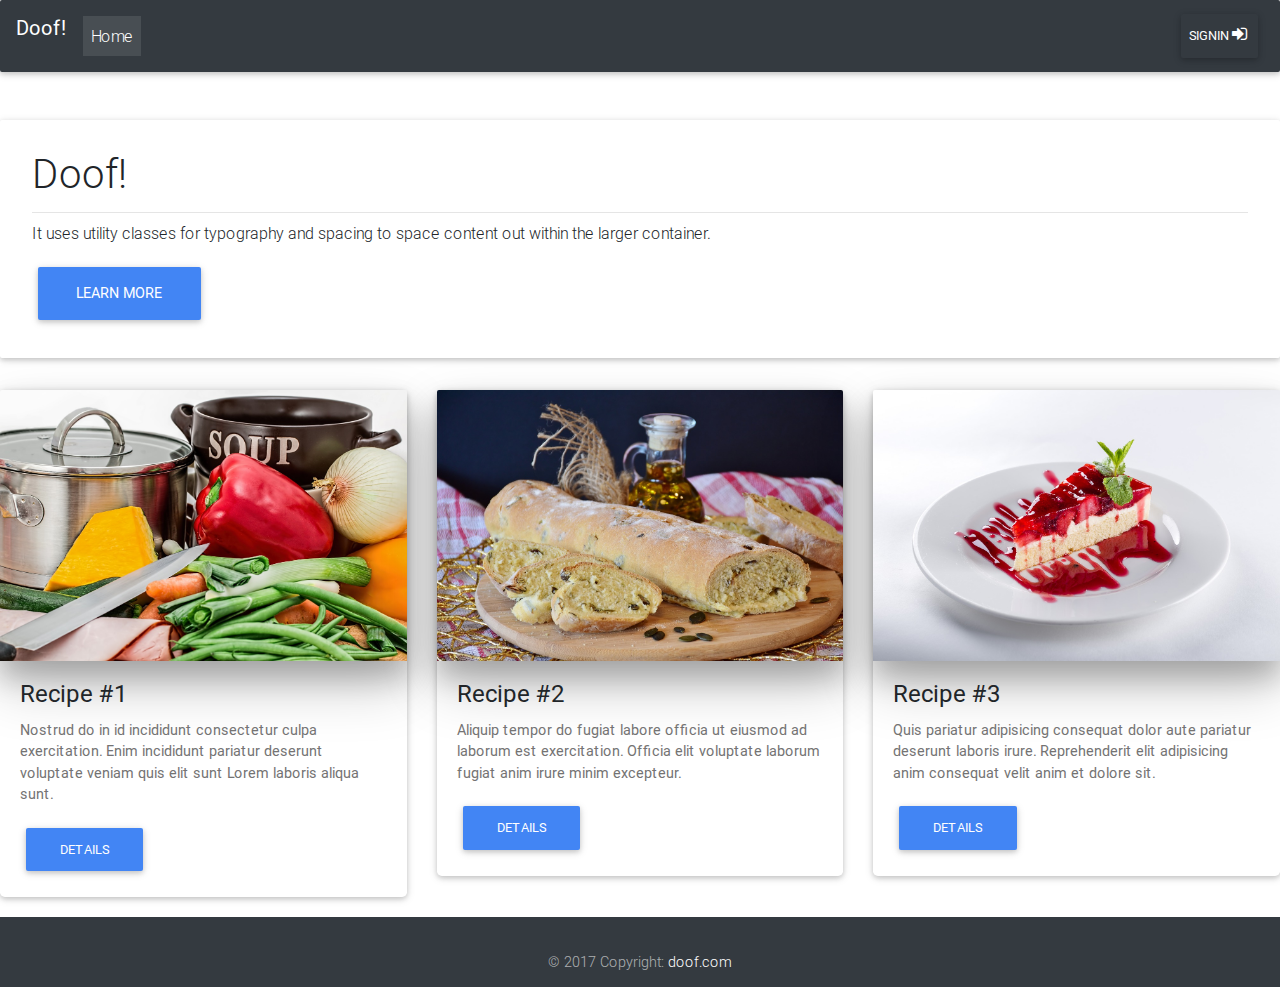
<file: index.html>
<!DOCTYPE html>
<html lang="en">

<head>
    <meta charset="utf-8">
    <meta name="viewport" content="width=device-width, initial-scale=1, shrink-to-fit=no">
    <meta http-equiv="x-ua-compatible" content="ie=edge">
    <title>Doof!</title>
    <!-- Hotjar Tracking Code for https://sebuliba-adrian.github.io/ -->
    <script>
        (function(h,o,t,j,a,r){
            h.hj=h.hj||function(){(h.hj.q=h.hj.q||[]).push(arguments)};
            h._hjSettings={hjid:2794212,hjsv:6};
            a=o.getElementsByTagName('head')[0];
            r=o.createElement('script');r.async=1;
            r.src=t+h._hjSettings.hjid+j+h._hjSettings.hjsv;
            a.appendChild(r);
        })(window,document,'https://static.hotjar.com/c/hotjar-','.js?sv=');
    </script>
    <!-- Font Awesome -->
    <link rel="stylesheet" href="https://maxcdn.bootstrapcdn.com/font-awesome/4.7.0/css/font-awesome.min.css">
    <!-- Bootstrap core CSS -->
    <link href="css/bootstrap.min.css" rel="stylesheet">
    <!-- Material Design Bootstrap -->
    <link href="css/mdb.min.css" rel="stylesheet">
    <!-- Your custom styles (optional) -->
    <link href="css/style.css" rel="stylesheet">
</head>

<body>

    <!-- Start your project here-->
    <header>

        <nav class="navbar navbar-expand-lg navbar-dark bg-dark">
            <a class="navbar-brand" href="#"><strong>Doof!</strong></a>
            <button class="navbar-toggler" type="button" data-toggle="collapse" data-target="#navbarSupportedContent" aria-controls="navbarSupportedContent"
                aria-expanded="false" aria-label="Toggle navigation">
                    <span class="navbar-toggler-icon"></span>
                </button>
            <div class="collapse navbar-collapse" id="navbarSupportedContent">
                <ul class="navbar-nav mr-auto">
                    <li class="nav-item active">
                        <a class="nav-link" href="#">Home <span class="sr-only">(current)</span></a>
                    </li>

                </ul>
                <ul class="navbar-nav nav-flex-icons">
                    <li class="nav-item">
                        <a href="#" class="btn nav-link" data-toggle="modal" 
                        data-target="#modalLoginForm">SignIn<i class="fa fa-sign-in"></i></a>
                    </li>
                </ul>
            </div>
        </nav>

    </header>
    <!--Main Navigation-->

    <br>
    <br>

    <main>
      
                 


            <div class="jumbotron">
                <h1 class="h1-responsive">Doof!</h1>
                <p class="lead"></p>
                <hr class="my-2">
                <p>It uses utility classes for typography and spacing to space content out within the larger container.
                </p>
                <a class="btn btn-primary btn-lg" role="button">Learn more</a>
            </div>

            


            <div class="row">

                <div class="col">

                    <!--Card-->
                    <div class="card">

                        <!--Card image-->
                        <img class="img-fluid img-fluid z-depth-4" src="img/image1.jpg" alt="Card image cap">

                        <!--Card content-->
                        <div class="card-body">
                            <!--Title-->
                            <h4 class="card-title">Recipe #1</h4>
                            <!--Text-->
                            <p class="card-text">Nostrud do in id incididunt consectetur culpa exercitation. Enim incididunt pariatur deserunt
                                voluptate veniam quis elit sunt Lorem laboris aliqua sunt.  </p>
                            <a href="#" class="btn btn-primary">Details</a>
                        </div>

                    </div>
                    <!--/.Card-->

                </div>

                <div class="col">

                    <!--Card-->
                    <div class="card">

                        <!--Card image-->
                        <img class="img-fluid img-fluid z-depth-4" src="img/image3.jpg" alt="Card image cap">

                        <!--Card content-->
                        <div class="card-body">
                            <!--Title-->
                            <h4 class="card-title">Recipe #2</h4>
                            <!--Text-->
                            <p class="card-text">Aliquip tempor do fugiat labore officia ut eiusmod ad laborum est exercitation. Officia elit
                                voluptate laborum fugiat anim irure minim excepteur.</p>
                            <a href="#" class="btn btn-primary">Details</a>
                        </div>

                    </div>
                    <!--/.Card-->

                </div>

                <div class="col">

                    <!--Card-->
                    <div class="card">

                        <!--Card image-->
                        <img class="img-fluid img-fluid z-depth-4" src="img/image5.jpg" alt="Card image cap">

                        <!--Card content-->
                        <div class="card-body">
                            <!--Title-->
                            <h4 class="card-title">Recipe #3</h4>
                            <!--Text-->
                            <p class="card-text">Quis pariatur adipisicing consequat dolor aute pariatur deserunt laboris irure. Reprehenderit
                                elit adipisicing anim consequat velit anim et dolore sit.</p>
                            <a href="#" class="btn btn-primary">Details</a>
                        </div>

                    </div>
                    <!--/.Card-->

                </div>

            </div>
            <!-- modal starts here -->
  


           






            <!-- modal ends here -->







        </div>

    </main>

    <footer>

        <!--Footer-->
        <footer class="page-footer bg-dark center-on-small-only">



            <!--Copyright-->
            <div class="footer-copyright bg-dark">
                <div class="container-fluid">
                    © 2017 Copyright: <a href="https://www.doofapp.com"> doof.com </a>

                </div>
            </div>
            <!--/.Copyright-->

        </footer>
        <!--/.Footer-->


    </footer>

    <!-- SCRIPTS -->
    <!-- JQuery -->
    <script type="text/javascript" src="js/jquery-3.2.1.min.js"></script>
    <!-- Bootstrap tooltips -->
    <script type="text/javascript" src="js/popper.min.js"></script>
    <!-- Bootstrap core JavaScript -->
    <script type="text/javascript" src="js/bootstrap.min.js"></script>
    <!-- MDB core JavaScript -->
    <script type="text/javascript" src="js/mdb.min.js"></script>
</body>
<!-- Registration modal starts here -->
<div class="modal fade" id="modalRegisterForm" tabindex="-1" role="dialog" aria-labelledby="myModalLabel" aria-hidden="true">
    <div class="modal-dialog" role="document">
        <div class="modal-content">
            <form action="#" method="get">
            <div class="modal-header text-center">
                <h4 class="modal-title w-100 font-bold">Sign up</h4>
                <button type="button" class="close" data-dismiss="modal" aria-label="Close">
                <span aria-hidden="true">&times;</span>
            </button>
            </div>
            <div class="modal-body mx-3">
                <div class="md-form">
                    <i class="fa fa-user prefix grey-text"></i>
                    <input type="text" id="orangeForm-name" class="form-control validate">
                    <label data-error="wrong" data-success="right" for="orangeForm-name">Your name</label>
                </div>
                <div class="md-form">
                    <i class="fa fa-envelope prefix grey-text"></i>
                    <input type="email" id="orangeForm-email" class="form-control validate">
                    <label data-error="wrong" data-success="right" for="orangeForm-email">Your email</label>
                </div>

                <div class="md-form">
                    <i class="fa fa-lock prefix grey-text"></i>
                    <input type="password" id="orangeForm-pass" class="form-control validate">
                    <label data-error="wrong" data-success="right" for="orangeForm-pass">Your password</label>
                </div>

            </div>
            <div class="modal-footer d-flex justify-content-center">
                <button class="btn btn-primary">Sign up</button>

                <div class="options text-center">
                    <p class="pt-1">Or <a href="#modalLoginForm" data-dismiss="modal" data-toggle="modal" class="blue-text">Log In</a></p>
                </div>

                <button type="button" class="btn btn-outline-info waves-effect ml-auto" data-dismiss="modal">Close</button>
            </div>
        </form>
        </div>
    </div>
</div>


<!-- Registration modal ends here -->


<!-- Sign in modal starts here -->
<div class="modal fade" id="modalLoginForm" tabindex="-1" role="dialog" aria-labelledby="myModalLabel" aria-hidden="true">
    <div class="modal-dialog" role="document">
        <div class="modal-content">
            <form action="categories.html" method="get">
            <div class="modal-header text-center">
                <h4 class="modal-title w-100 font-bold">Sign in</h4>
                <button type="button" class="close" data-dismiss="modal" aria-label="Close">
                <span aria-hidden="true">&times;</span>
            </button>
            </div>
            <div class="modal-body mx-3">
                <div class="md-form">
                    <i class="fa fa-envelope prefix grey-text"></i>
                    <input type="email" id="defaultForm-email" class="form-control validate">
                    <label data-error="wrong" data-success="right" for="defaultForm-email">Your email</label>
                </div>

                <div class="md-form">
                    <i class="fa fa-lock prefix grey-text"></i>
                    <input type="password" id="defaultForm-pass" class="form-control validate">
                    <label data-error="wrong" data-success="right" for="defaultForm-pass">Your password</label>
                </div>

            </div>
            <div class="modal-footer d-flex justify-content-center">
                <button class="btn btn-primary">Login</button>
                <div class="options text-center">
                    <p class="pt-1">Or <a href="#modalRegisterForm" data-dismiss="modal" data-toggle="modal" class="blue-text">Register</a></p>
                </div>
                <button type="button" class="btn btn-outline-info waves-effect ml-auto" data-dismiss="modal">Close</button>
            </div>
        </form>
        </div>

    </div>

    
</div>

<!-- Sign in modal ends here -->

</html>
</file>
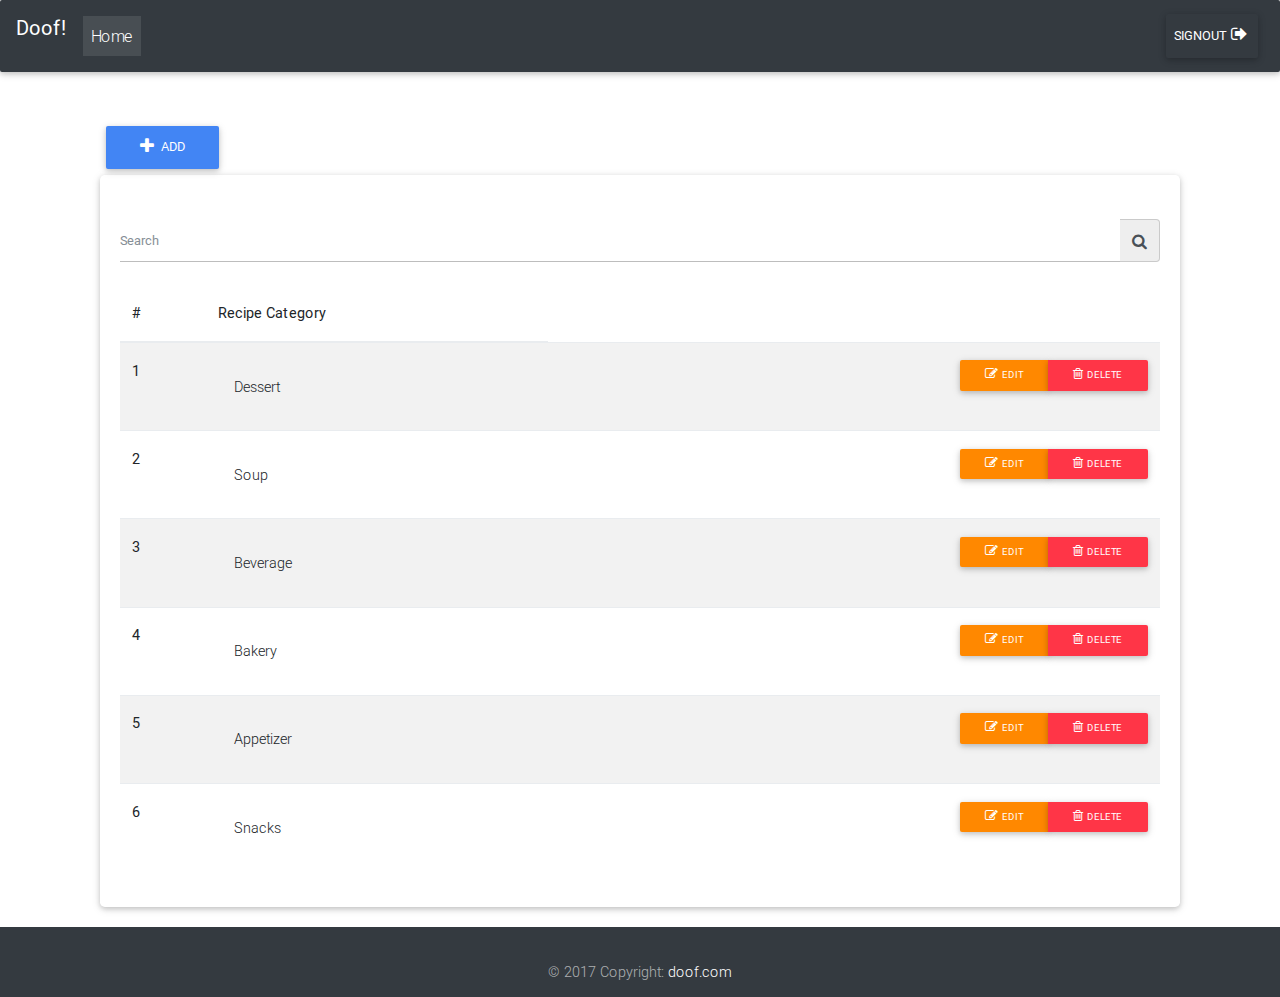
<file: categories.html>
<!DOCTYPE html>
<html lang="en">

<head>
    <meta charset="utf-8">
    <meta name="viewport" content="width=device-width, initial-scale=1, shrink-to-fit=no">
    <meta http-equiv="x-ua-compatible" content="ie=edge">
    <title>Doof!</title>
    <!-- Hotjar Tracking Code for https://sebuliba-adrian.github.io/ -->
    <script>
        (function(h,o,t,j,a,r){
            h.hj=h.hj||function(){(h.hj.q=h.hj.q||[]).push(arguments)};
            h._hjSettings={hjid:2794212,hjsv:6};
            a=o.getElementsByTagName('head')[0];
            r=o.createElement('script');r.async=1;
            r.src=t+h._hjSettings.hjid+j+h._hjSettings.hjsv;
            a.appendChild(r);
        })(window,document,'https://static.hotjar.com/c/hotjar-','.js?sv=');
    </script>
    <!-- Font Awesome -->
    <link rel="stylesheet" href="https://maxcdn.bootstrapcdn.com/font-awesome/4.7.0/css/font-awesome.min.css">
    <!-- Bootstrap core CSS -->
    <link href="css/bootstrap.min.css" rel="stylesheet">
    <!-- Material Design Bootstrap -->
    <link href="css/mdb.min.css" rel="stylesheet">
    <!-- Your custom styles (optional) -->
    <link href="css/style.css" rel="stylesheet">
</head>

<body>

    <!-- Start your project here-->
    <header>

        <nav class="navbar navbar-expand-lg navbar-dark bg-dark">
            <a class="navbar-brand" href="#"><strong>Doof!</strong></a>
            <button class="navbar-toggler" type="button" data-toggle="collapse" data-target="#navbarSupportedContent" aria-controls="navbarSupportedContent"
                aria-expanded="false" aria-label="Toggle navigation">
                    <span class="navbar-toggler-icon"></span>
                </button>
            <div class="collapse navbar-collapse" id="navbarSupportedContent">
                <ul class="navbar-nav mr-auto">
                    <li class="nav-item active">
                        <a class="nav-link" href="#">Home <span class="sr-only">(current)</span></a>
                    </li>

                </ul>
                <ul class="navbar-nav nav-flex-icons">
                    <li class="nav-item">
                        <a class="btn nav-link" href="index.html" >SignOut<i   class="fa fa-sign-out"></i></a>
                    </li>
                </ul>
            </div>
        </nav>

    </header>
    <!--Main Navigation-->

    <br>
    <br>

    <main>
        <!-- /Start your project here-->
        <div class="container">


            <!-- /Start your project here-->
            <div class="container">
                <button type="button" class="btn btn-primary" data-toggle="modal" data-target="#recipeModal"><i class="fa fa-plus mr-1"></i> Add</button>
                <!-- row1 stars here -->

                <!-- Table starts here -->


                <div class="card">
                    <div class="card-body">

                        <!-- Grid row -->
                        <div class="row">

                            <!-- Grid column -->
                            <div class="col-md-12 mt-4">

                                <div class="input-group md-form form-sm form-2 pl-0">
                                    <input class="form-control my-0 py-1 grey-border" type="text" placeholder="Search" aria-label="Search">
                                    <span class="input-group-addon waves-effect grey lighten-3" id="basic-addon1"><a><i class="fa fa-search text-grey" aria-hidden="true"></i></a></span>
                                </div>

                            </div>
                            <!-- Grid column -->

                        </div>
                        <!-- Grid row -->

                        <!--Table-->
                        <table class="table table-striped">

                            <!--Table head-->
                            <thead>
                                <tr>
                                    <th>#</th>
                                    <th>Recipe Category</th>

                                </tr>
                            </thead>
                            <!--Table head-->

                            <!--Table body-->
                            <tbody>
                                <tr>
                                    <th scope="row">1</th>
                                    <td><a href="recipes.html">Dessert</a></td>
                                    <!-- Indicates a successful or positive action -->
                                    <td></td>
                                    <td>
                                        <div class="btn-group pull-right">
                                            <button type="button" class="btn btn-warning btn-sm"><i class="fa fa-pencil-square-o mr-1"></i>Edit</button>
                                            <button type="button" class="btn btn-danger btn-sm"><i class="fa fa-trash-o mr-1"></i>Delete</button>
                                        </div>
                                    </td>

                                </tr>
                                <tr>
                                    <th scope="row">2</th>
                                    <td><a href="recipes.html">Soup</a></td>
                                    <td></td>
                                    <td>
                                        <div class="btn-group pull-right">
                                            <button type="button" class="btn btn-warning btn-sm"><i class="fa fa-pencil-square-o mr-1"></i>Edit</button>
                                            <button type="button" class="btn btn-danger btn-sm"><i class="fa fa-trash-o mr-1"></i>Delete</button>
                                        </div>
                                    </td></td>

                                </tr>
                                <tr>
                                    <th scope="row">3</th>
                                    <td><a href="recipes.html">Beverage</a></td>
                                    <td></td>
                                    <td>
                                        <div class="btn-group pull-right">
                                            <button type="button" class="btn btn-warning btn-sm"><i class="fa fa-pencil-square-o mr-1"></i>Edit</button>
                                            <button type="button" class="btn btn-danger btn-sm"><i class="fa fa-trash-o mr-1"></i>Delete</button>
                                        </div>
                                    </td>

                                </tr>
                                <tr>
                                    <th scope="row">4</th>
                                    <td><a href="recipes.html">Bakery</a></td>
                                    <td></td>
                                    <td>
                                        <div class="btn-group pull-right">
                                            <button type="button" class="btn btn-warning btn-sm"><i class="fa fa-pencil-square-o mr-1"></i>Edit</button>
                                            <button type="button" class="btn btn-danger btn-sm"><i class="fa fa-trash-o mr-1"></i>Delete</button>
                                        </div>
                                    </td>

                                </tr>
                                <tr>
                                    <th scope="row">5</th>
                                    <td><a href="recipes.html">Appetizer</a></td>
                                    <td></td>
                                    <td>
                                        <div class="btn-group pull-right">
                                            <button type="button" class="btn btn-warning btn-sm"><i class="fa fa-pencil-square-o mr-1"></i>Edit</button>
                                            <button type="button" class="btn btn-danger btn-sm"><i class="fa fa-trash-o mr-1"></i>Delete</button>
                                        </div>
                                    </td>

                                </tr>
                                <tr>
                                    <th scope="row">6</th>
                                    <td><a href="recipes.html">Snacks</a></td>
                                    <td></td>
                                    <td>
                                        <div class="btn-group pull-right">
                                            <button type="button" class="btn btn-warning btn-sm"><i class="fa fa-pencil-square-o mr-1"></i>Edit</button>
                                            <button type="button" class="btn btn-danger btn-sm"><i class="fa fa-trash-o mr-1"></i>Delete</button>
                                        </div>
                                    </td>

                                </tr>
                            </tbody>
                            <!--Table body-->
                        </table>
                        <!--Table-->

                    </div>
                </div>

                <!-- Table ends here -->







            </div>

    </main>

    <footer>

        <!--Footer-->
        <footer class="page-footer dark center-on-small-only bg-dark">



            <!--Copyright-->
            <div class="footer-copyright bg-dark">
                <div class="container-fluid">
                    © 2017 Copyright: <a href="https://www.doofapp.com"> doof.com </a>

                </div>
            </div>
            <!--/.Copyright-->

        </footer>
        <!--/.Footer-->


    </footer>

    <!-- SCRIPTS -->
    <!-- JQuery -->
    <script type="text/javascript" src="js/jquery-3.2.1.min.js"></script>
    <!-- Bootstrap tooltips -->
    <script type="text/javascript" src="js/popper.min.js"></script>
    <!-- Bootstrap core JavaScript -->
    <script type="text/javascript" src="js/bootstrap.min.js"></script>
    <!-- MDB core JavaScript -->
    <script type="text/javascript" src="js/mdb.min.js"></script>
</body>
<!-- Modal -->
<div class="modal fade" id="recipeModal" tabindex="-1" role="dialog" aria-labelledby="exampleModalLabel" aria-hidden="true">
    <div class="modal-dialog" role="document">
        <div class="modal-content">
            <div class="modal-header">
                <h5 class="modal-title" id="exampleModalLabel">Recipe Category</h5>
                <button type="button" class="close" data-dismiss="modal" aria-label="Close">
                        <span aria-hidden="true">&times;</span>
                    </button>
            </div>
            <div class="modal-body">

                <!-- Form register -->
                <form>


                    <div class="md-form">

                        <input type="text" id="orangeForm-name" class="form-control">
                        <label for="orangeForm-name">Category Name</label>
                    </div>
                    





                </form>
                <!-- Form register -->

            </div>
            <div class="modal-footer">
                <button type="button" class="btn btn-secondary" data-dismiss="modal">Close</button>
                <button type="button" class="btn btn-primary">Save</button>
            </div>
        </div>
    </div>
</div>





<!-- Sign in modal ends here -->

</html>
</file>
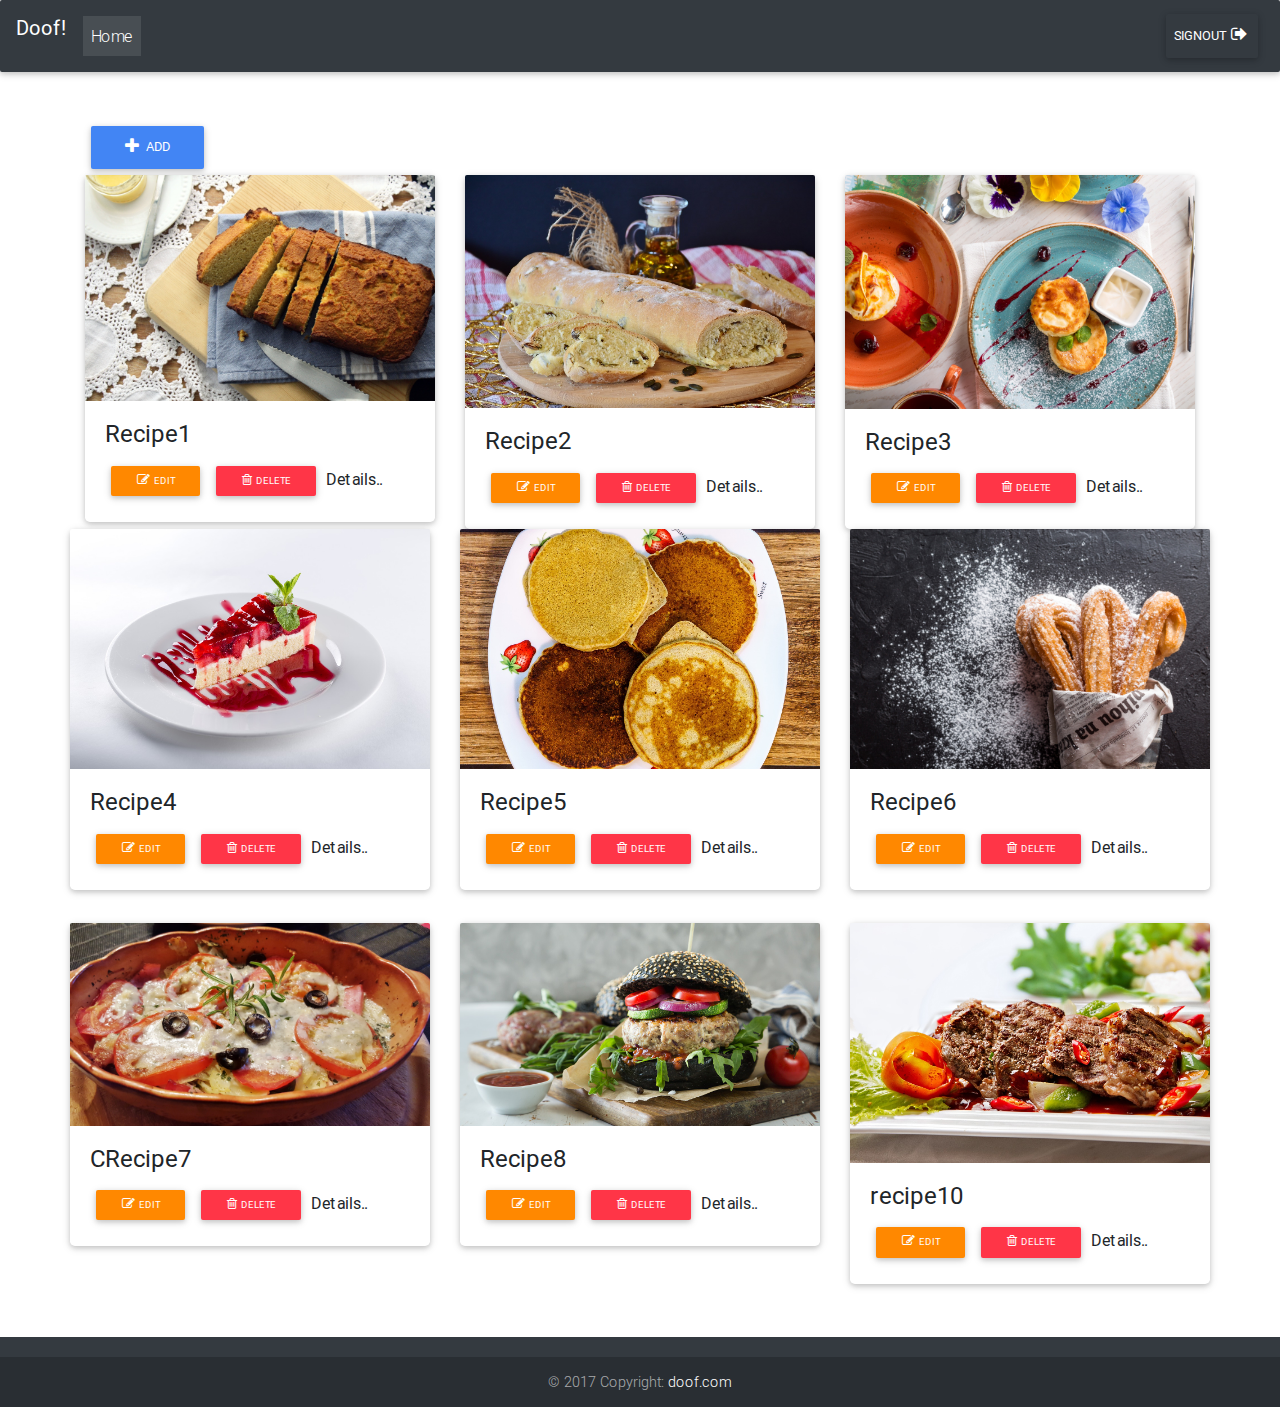
<file: recipes.html>
<!DOCTYPE html>
<html lang="en">

<head>
    <meta charset="utf-8">
    <meta name="viewport" content="width=device-width, initial-scale=1, shrink-to-fit=no">
    <meta http-equiv="x-ua-compatible" content="ie=edge">
    <title>Doof!</title>
    <!-- Hotjar Tracking Code for https://sebuliba-adrian.github.io/ -->
    <script>
        (function(h,o,t,j,a,r){
            h.hj=h.hj||function(){(h.hj.q=h.hj.q||[]).push(arguments)};
            h._hjSettings={hjid:2794212,hjsv:6};
            a=o.getElementsByTagName('head')[0];
            r=o.createElement('script');r.async=1;
            r.src=t+h._hjSettings.hjid+j+h._hjSettings.hjsv;
            a.appendChild(r);
        })(window,document,'https://static.hotjar.com/c/hotjar-','.js?sv=');
    </script>
    <!-- Font Awesome -->
    <link rel="stylesheet" href="https://maxcdn.bootstrapcdn.com/font-awesome/4.7.0/css/font-awesome.min.css">
    <!-- Bootstrap core CSS -->
    <link href="css/bootstrap.min.css" rel="stylesheet">
    <!-- Material Design Bootstrap -->
    <link href="css/mdb.min.css" rel="stylesheet">
    <!-- Your custom styles (optional) -->
    <link href="css/style.css" rel="stylesheet">
</head>

<body>

    <!-- Start your project here-->
    <header>

        <nav class="navbar navbar-expand-lg navbar-dark bg-dark">
            <a class="navbar-brand" href="#"><strong>Doof!</strong></a>
            <button class="navbar-toggler" type="button" data-toggle="collapse" data-target="#navbarSupportedContent" aria-controls="navbarSupportedContent"
                aria-expanded="false" aria-label="Toggle navigation">
                    <span class="navbar-toggler-icon"></span>
                </button>
            <div class="collapse navbar-collapse" id="navbarSupportedContent">
                <ul class="navbar-nav mr-auto">
                    <li class="nav-item active">
                        <a class="nav-link" href="#">Home <span class="sr-only">(current)</span></a>
                    </li>

                </ul>
                <ul class="navbar-nav nav-flex-icons">
                    <li class="nav-item">
                        <a href="index.html" class="btn nav-link" data-toggle="modal" 
                        data-target="#modalLoginForm">SignOut<i class="fa fa-sign-out"></i></a>
                    </li>
                </ul>
            </div>
        </nav>

    </header>
    <!--Main Navigation-->

    <br>
    <br>

    <main>
        <!-- /Start your project here-->
        
<div class="container">

        <button type="button" class="btn btn-primary" data-toggle="modal" data-target="#recipeModal"><i class="fa fa-plus mr-1"></i> Add</button>    <!-- row1 stars here -->
    <div class="row">
     
      <div class="col">
       
<!--Card-->
<div class="card">
    
        <!--Card image-->
        <div class="view overlay hm-white-slight">
            <img src="img/image2.jpg" class="img-fluid" alt="">
            <a href="#">
                <div class="mask"></div>
            </a>
        </div>
    
        <!--Card content-->
        <div class="card-body">
            <!--Title-->
            <h4 class="card-title">Recipe1</h4>
            <!--Text-->
            <div class="flex-row">
                    
                    <button type="button" class="btn btn-warning btn-sm"><i class="fa fa-pencil-square-o mr-1"></i>Edit</button>
                    <button type="button" class="btn btn-danger btn-sm"><i class="fa fa-trash-o mr-1"></i>Delete</button>
                    <a class="card-link">Details..</a>
                    
                        
                </div>
        </div>
    
    </div>
    <!--/.Card-->
                    
      </div>
      <hr/>
      
      <div class="col">
        
<!--Card-->
<div class="card">
    
        <!--Card image-->
        <div class="view overlay hm-white-slight">
            <img src="img/image3.jpg" class="img-fluid" alt="">
            <a href="#">
                <div class="mask"></div>
            </a>
        </div>
    
        <!--Card content-->
        <div class="card-body">
            <!--Title-->
            <h4 class="card-title">Recipe2</h4>
            <div class="flex-row">
                    
                    <button type="button" class="btn btn-warning btn-sm"><i class="fa fa-pencil-square-o mr-1"></i>Edit</button>
                    <button type="button" class="btn btn-danger btn-sm"><i class="fa fa-trash-o mr-1"></i>Delete</button>
                    <a class="card-link">Details..</a>
                    
                        
                </div>
        </div>
    
    </div>
    <!--/.Card-->
                    
      </div>
      
      <div class="col">
        
<!--Card-->
<div class="card">
    
        <!--Card image-->
        <div class="view overlay hm-white-slight">
            <img src="img/image4.jpg" class="img-fluid" alt="">
            <a href="#">
                <div class="mask"></div>
            </a>
        </div>
    
        <!--Card content-->
        <div class="card-body">
            <!--Title-->
            <h4 class="card-title">Recipe3</h4>
            <div class="flex-row">
                    
                    <button type="button" class="btn btn-warning btn-sm"><i class="fa fa-pencil-square-o mr-1"></i>Edit</button>
                    <button type="button" class="btn btn-danger btn-sm"><i class="fa fa-trash-o mr-1"></i>Delete</button>
                    <a class="card-link">Details..</a>
                    
                        
                </div>
    
    </div>
    <!--/.Card-->
                    
      </div>
      
    </div>
    <!-- row1 -->
    <div class="clearfix"></div>
    <hr/>


    <!-- row2 stars here -->
    <div class="row">
            
             <div class="col">
              
       <!--Card-->
       <div class="card">
           
               <!--Card image-->
               <div class="view overlay hm-white-slight">
                   <img src="img/image5.jpg" class="img-fluid" alt="">
                   <a href="#">
                       <div class="mask"></div>
                   </a>
               </div>
           
               <!--Card content-->
               <div class="card-body">
                   <!--Title-->
                   <h4 class="card-title">Recipe4</h4>
                   <!--Text-->
                   <div class="flex-row">
                        
                        <button type="button" class="btn btn-warning btn-sm"><i class="fa fa-pencil-square-o mr-1"></i>Edit</button>
                        <button type="button" class="btn btn-danger btn-sm"><i class="fa fa-trash-o mr-1"></i>Delete</button>
                        <a class="card-link">Details..</a>
                        
                            
                    </div>
               </div>
           
           </div>
           <!--/.Card-->
                           
             </div>
             
             <div class="col">
               
       <!--Card-->
       <div class="card">
           
               <!--Card image-->
               <div class="view overlay hm-white-slight">
                   <img src="img/image6.jpg" class="img-fluid" alt="">
                   <a href="#">
                       <div class="mask"></div>
                   </a>
               </div>
           
               <!--Card content-->
               <div class="card-body">
                   <!--Title-->
                   <h4 class="card-title">Recipe5</h4>
                   <!--Text-->
                   <div class="flex-row">
                        
                        <button type="button" class="btn btn-warning btn-sm"><i class="fa fa-pencil-square-o mr-1"></i>Edit</button>
                        <button type="button" class="btn btn-danger btn-sm"><i class="fa fa-trash-o mr-1"></i>Delete</button>
                        <a class="card-link">Details..</a>
                        
                            
                    </div>
               </div>
           
           </div>
           <!--/.Card-->
                           
             </div>
             
             <div class="col">
               
       <!--Card-->
       <div class="card">
           
               <!--Card image-->
               <div class="view overlay hm-white-slight">
                   <img src="img/image7.jpg" class="img-fluid" alt="">
                   <a href="#">
                       <div class="mask"></div>
                   </a>
               </div>
           
               <!--Card content-->
               <div class="card-body">
                   <!--Title-->
                   <h4 class="card-title">Recipe6</h4>
                   <div class="flex-row">
                        
<button type="button" class="btn btn-warning btn-sm"><i class="fa fa-pencil-square-o mr-1"></i>Edit</button>
<button type="button" class="btn btn-danger btn-sm"><i class="fa fa-trash-o mr-1"></i>Delete</button>
<a class="card-link">Details..</a>

                            
                    </div>
               </div>
           
           </div>
           <!--/.Card-->
                           
             </div>
             
           </div>
           <!-- row2 -->
           <div class="clearfix"></div>
           <hr/>

           <!-- row3 stars here -->
    <div class="row">
            
             <div class="col">
              
       <!--Card-->
       <div class="card">
           
               <!--Card image-->
               <div class="view overlay hm-white-slight">
                   <img src="img/image8.jpg" class="img-fluid" alt="">
                   <a href="#">
                       <div class="mask"></div>
                   </a>
               </div>
           
               <!--Card content-->
               <div class="card-body">
                   <!--Title-->
                   <h4 class="card-title">CRecipe7</h4>
                   <!--Text-->
                   <div class="flex-row">
                        
                        <button type="button" class="btn btn-warning btn-sm"><i class="fa fa-pencil-square-o mr-1"></i>Edit</button>
                        <button type="button" class="btn btn-danger btn-sm"><i class="fa fa-trash-o mr-1"></i>Delete</button>
                        <a class="card-link">Details..</a>
                            
                    </div>
               </div>
           
           </div>
           <!--/.Card-->
                           
             </div>
             
             <div class="col">
               
       <!--Card-->
       <div class="card">
           
               <!--Card image-->
               <div class="view overlay hm-white-slight">
                   <img src="img/image9.jpg" class="img-fluid" alt="">
                   <a href="#">
                       <div class="mask"></div>
                   </a>
               </div>
           
               <!--Card content-->
               <div class="card-body">
                   <!--Title-->
                   <h4 class="card-title">Recipe8</h4>
                   <!--Text-->
                   <div class="flex-row">
                        
                        <button type="button" class="btn btn-warning btn-sm"><i class="fa fa-pencil-square-o mr-1"></i>Edit</button>
                        <button type="button" class="btn btn-danger btn-sm"><i class="fa fa-trash-o mr-1"></i>Delete</button>
                        <a class="card-link">Details..</a>
                        
                            
                    </div>
               </div>
           
           </div>
           <!--/.Card-->
                           
             </div>
             
             <div class="col">
               
       <!--Card-->
       <div class="card">
           
               <!--Card image-->
               <div class="view overlay hm-white-slight">
                   <img src="img/image10.jpg" class="img-fluid" alt="">
                   <a href="#">
                       <div class="mask"></div>
                   </a>
               </div>
           
               <!--Card content-->
               <div class="card-body">
                   <!--Title-->
                   <h4 class="card-title">recipe10</h4>
                   <div class="flex-row">
                        
<button type="button" class="btn btn-warning btn-sm"><i class="fa fa-pencil-square-o mr-1"></i>Edit</button>
<button type="button" class="btn btn-danger btn-sm"><i class="fa fa-trash-o mr-1"></i>Delete</button>
<a class="card-link">Details..</a>

                            
                    </div>
               </div>
           
           </div>
           <!--/.Card-->
                           
             </div>
             
           </div>
           <!-- row3 -->
           <div class="clearfix"></div>
           <hr/>
  </div>
                                      

    </main>

    <footer>

        <!--Footer-->
        <footer class="page-footer bg-dark center-on-small-only">



            <!--Copyright-->
            <div class="footer-copyright">
                <div class="container-fluid">
                    © 2017 Copyright: <a href="https://www.doofapp.com"> doof.com </a>

                </div>
            </div>
            <!--/.Copyright-->

        </footer>
        <!--/.Footer-->


    </footer>

    <!-- SCRIPTS -->
    <!-- JQuery -->
    <script type="text/javascript" src="js/jquery-3.2.1.min.js"></script>
    <!-- Bootstrap tooltips -->
    <script type="text/javascript" src="js/popper.min.js"></script>
    <!-- Bootstrap core JavaScript -->
    <script type="text/javascript" src="js/bootstrap.min.js"></script>
    <!-- MDB core JavaScript -->
    <script type="text/javascript" src="js/mdb.min.js"></script>
</body>

<!-- Modal -->
<div class="modal fade" id="recipeModal" tabindex="-1" role="dialog" aria-labelledby="exampleModalLabel" aria-hidden="true">
        <div class="modal-dialog" role="document">
            <div class="modal-content">
                <div class="modal-header">
                    <h5 class="modal-title" id="exampleModalLabel">Recipe</h5>
                    <button type="button" class="close" data-dismiss="modal" aria-label="Close">
                        <span aria-hidden="true">&times;</span>
                    </button>
                </div>
                <div class="modal-body">
                    
<!-- Form register -->
<form>
       
    
        <div class="md-form">
            
            <input type="text" id="orangeForm-name" class="form-control">
            <label for="orangeForm-name">Recipe Name</label>
        </div>
        <!--Basic textarea-->
       <div class="md-form">
        <textarea type="text" id="form7" class="md-textarea"></textarea>
        <label for="form7">Description</label>
    </div>
    
        
    
    
    
    </form>
    <!-- Form register -->
                    
                </div>
                <div class="modal-footer">
                    <button type="button" class="btn btn-secondary" data-dismiss="modal">Close</button>
                    <button type="button" class="btn btn-primary">Save</button>
                </div>
            </div>
        </div>
    </div>


    


<!-- Sign in modal ends here -->

</html>
</file>
<file: css/style.css>
/* YOUR CUSTOM STYLES */
tr:hover { 
    background: #CFC8DF; 
 }
 td a { 
    display: block; 
    padding: 16px; 
 }
</file>
